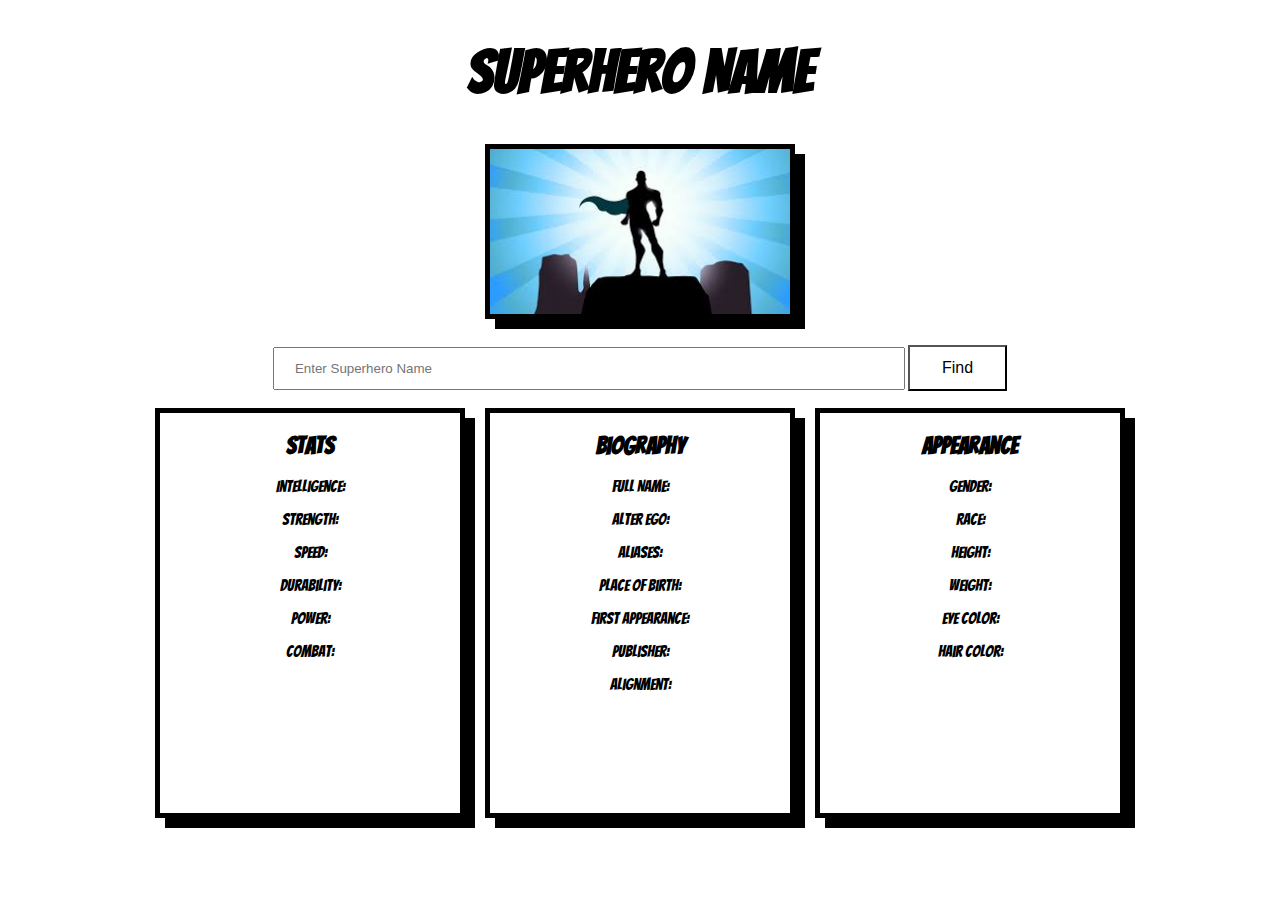
<file: superhero-app/index.html>
<!DOCTYPE html>
<html lang="en-US">

<head>
    <meta charset="UTF-8">
    <meta name="viewport" content="width=device-width, initial-scale=1.0" />
    <link rel="stylesheet" href="styles.css">
    <script src="app.js"></script>
    <style>
        @import url('https://fonts.googleapis.com/css2?family=Bangers&family=Roboto:ital,wght@0,100..900;1,100..900&display=swap');
        </style>
    <title>Superhero App</title>
</head>

<body>
    
    <h1 id="superheroName">Superhero Name</h1>

    <div class="imageBox"><img id="image" src="[data-uri]"></image>
    
    </div>
    <br>
    <input type="text" id="heroName" name="shsearch" placeholder="Enter Superhero Name">
    <button id="searchButton" onclick="getSuperheroByName(document.getElementById('heroName').value)">Find</button>

    <div class="row">
    <div id="stats" class="column">
        <h2 id="statsHeading">Stats</h2>
        <p id="intelligence">Intelligence:</p>
        <p id="strength">Strength:</p>
        <p id="speed">Speed:</p>
        <p id="durability">Durability:</p>
        <p id="power">Power:</p>
        <p id="combat">Combat:</p>
    </div>

    <div id="biography" class="column">
        <h2 id="biographyHeading">Biography</h2>
        <p id="full-name">Full Name:</p>
        <p id="alter-egos">Alter Ego:</p>
        <p id="aliases">Aliases:</p>
        <p id="place-of-birth">Place of Birth:</p>
        <p id="first-appearance">First Appearance:</p>
        <p id="publisher">Publisher:</p>
        <p id="alignment">Alignment:</p>
    </div>

    <div id="appearance" class="column">
        <h2 id="appearanceHeading">Appearance</h2>
        <p id="gender">Gender:</p>
        <p id="race">Race:</p>
        <p id="height">Height:</p>
        <p id="weight">Weight:</p>
        <p id="eye-color">Eye Color:</p>
        <p id="hair-color">Hair Color:</p>
    </div>
</div>


</body>

</html>
</file>
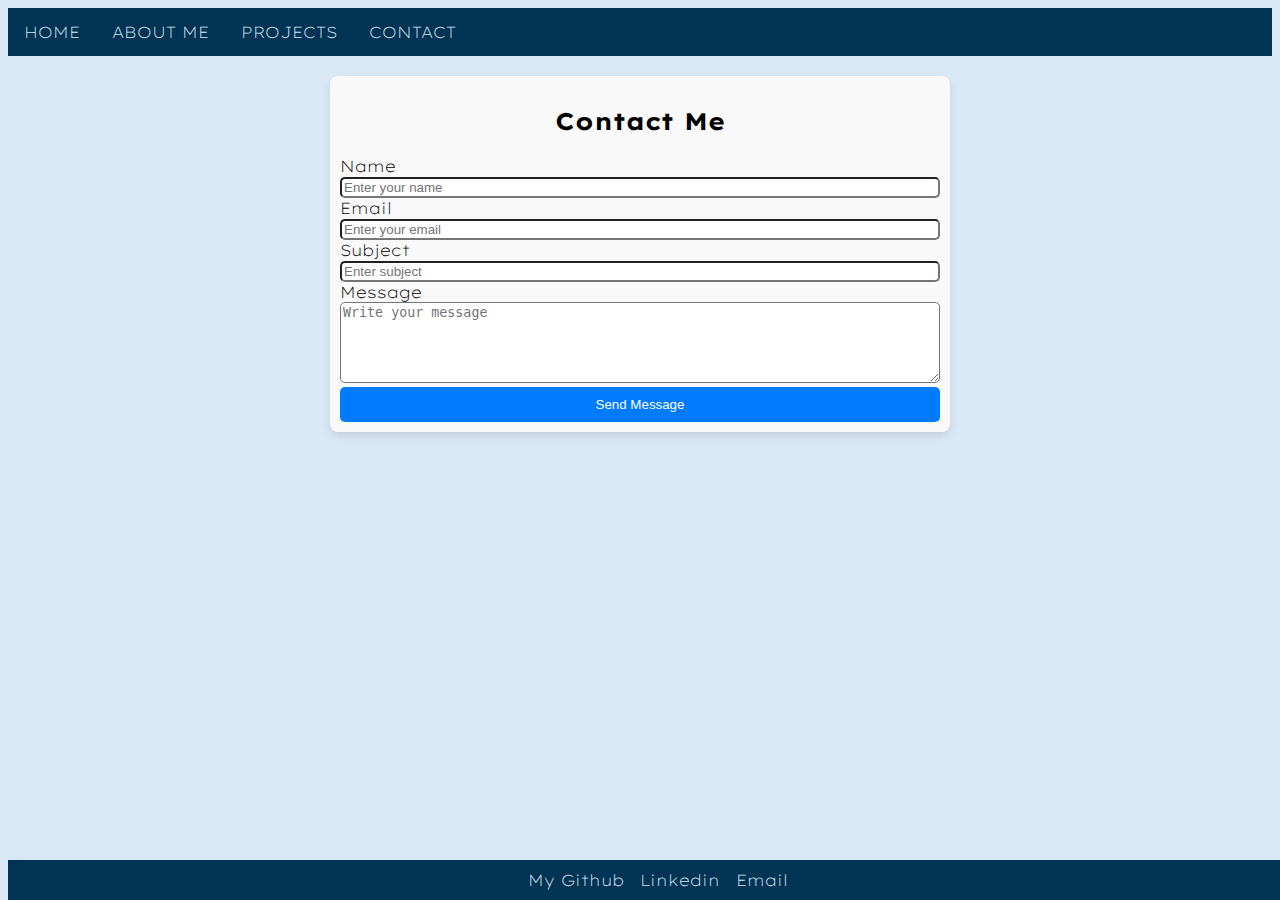
<file: contact.html>
<!DOCTYPE html>
<html lang="en-US">

<head>
    <meta charset="UTF-8">
    <meta name="viewport" content="width=device-width, initial-scale=1.0" />
    <link rel="stylesheet" href="style.css">
    <style>
        @import url('https://fonts.googleapis.com/css2?family=Bangers&family=Lexend+Exa:wght@100..900&family=Roboto:ital,wght@0,100..900;1,100..900&display=swap');
    </style>
    <script src="app.js"></script>

    <script src="https://cdn.jsdelivr.net/npm/bootstrap@5.3.0-alpha1/dist/js/bootstrap.bundle.min.js"></script>
    <title>Contact- Portfolio</title>
</head>

<body class="lexend-exa">
    <header>
        <nav>

            <div class="nav-bar">
                <ul class="navbar-nav">
                    <div class="hamburger-menu">
                        <span class="line"></span>
                        <span class="line"></span>
                        <span class="line"></span>
                    </div>
                    <div class="aMenu">
                        <li class="home">
                            <a class="home-link" href="index.html">Home</a>
                        </li>
                        <li class="about-me">
                            <a class="about-me-link" href="about-me.html">About Me</a>
                        </li>
                        <li class="projects">
                            <a class="projects-link" href="projects.html">Projects</a>
                        </li>
                        <li class="Contact">
                            <a class="contact-link" href="contact.html">Contact</a>
                        </li>
                    </div>
                </ul>

            </div>


        </nav>
    </header>
    <section class="contact-body">
        <div class="container my-5">
            <div class="contact-form">
                <h2>Contact Me</h2>
                <form action="submit-form.php" method="POST">
                    <div class="form-group">
                        <label for="name">Name</label>
                        <input type="text" id="name" class="form-control" name="name" required placeholder="Enter your name">
                    </div>
                    <div class="form-group">
                        <label for="email">Email</label>
                        <input type="email" id="email" class="form-control" name="email" required placeholder="Enter your email">
                    </div>
                    <div class="form-group">
                        <label for="subject">Subject</label>
                        <input type="text" id="subject" class="form-control" name="subject" required placeholder="Enter subject">
                    </div>
                    <div class="form-group">
                        <label for="message">Message</label>
                        <textarea id="message" class="form-control" name="message" rows="5" required placeholder="Write your message"></textarea>
                    </div>
                    <button type="submit">Send Message</button>
                </form>
            </div>
        </div>
    
      
    </body>
    </html>
    </section>
    <footer>
        <a href="https://github.com/aidanschooley">My Github</a>
        <a href="https://www.linkedin.com/in/aidanschooley/">Linkedin</a>
        <a href="mailto:schooleyaidan7@gmail.com">Email</a>
    </footer>
</body>

</html>
</file>
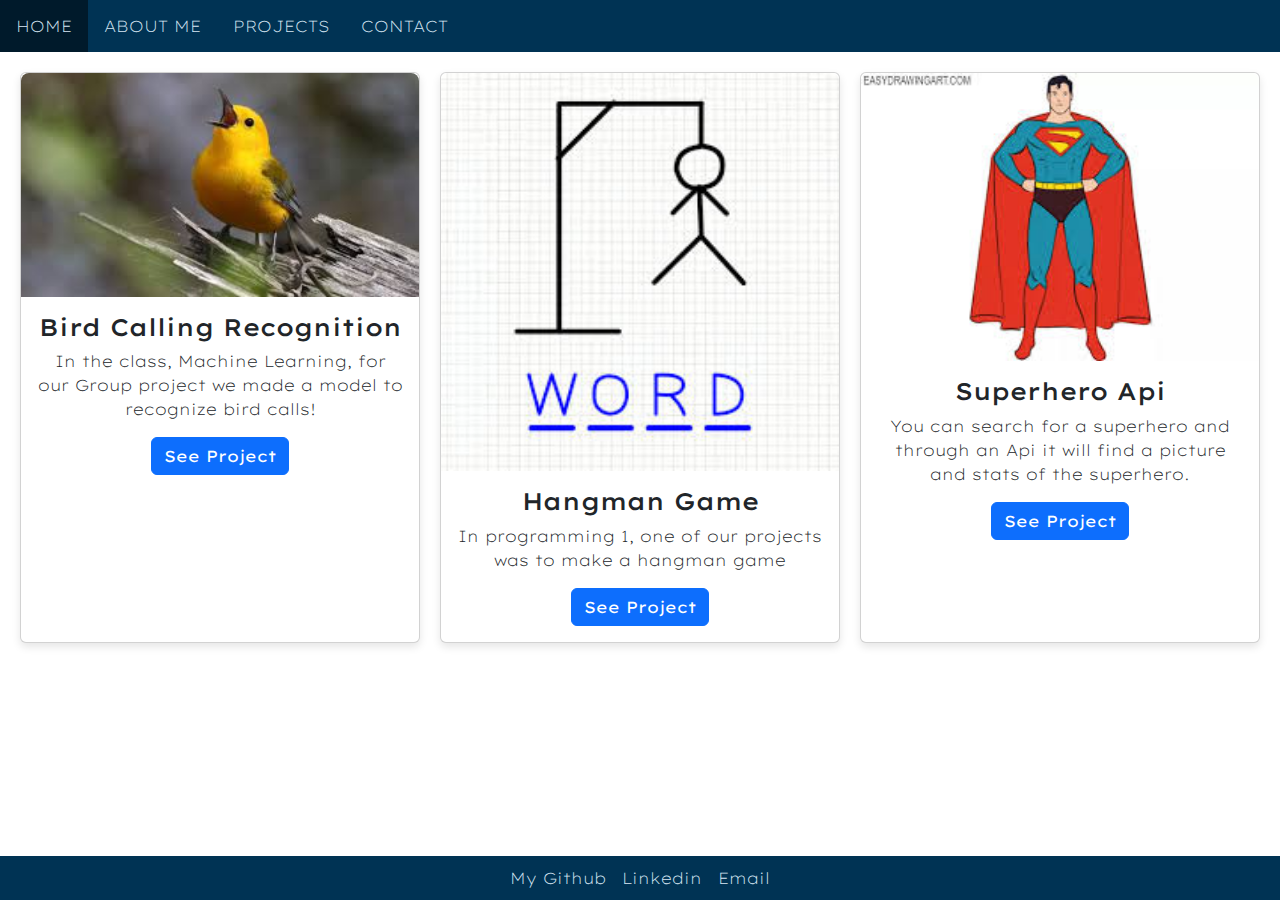
<file: projects.html>
<!DOCTYPE html>
<html lang="en-US">

<head>
    <meta charset="UTF-8">
    <meta name="viewport" content="width=device-width, initial-scale=1.0" />
    <link rel="stylesheet" href="style.css">
    <style>
        @import url('https://fonts.googleapis.com/css2?family=Bangers&family=Lexend+Exa:wght@100..900&family=Roboto:ital,wght@0,100..900;1,100..900&display=swap');
    </style>
    <script src="app.js"></script>
    <link href="https://cdn.jsdelivr.net/npm/bootstrap@5.3.3/dist/css/bootstrap.min.css" rel="stylesheet">
    <title>Project- Portfolio</title>
</head>

<body class="lexend-exa">
    <header>
        <nav>

            <div class="nav-bar">
                <ul class="navbar-nav">
                    <div class="hamburger-menu">
                        <span class="line"></span>
                        <span class="line"></span>
                        <span class="line"></span>
                    </div>
                    <div class="aMenu">
                        <li class="home">
                            <a class="home-link" href="index.html">Home</a>
                        </li>
                        <li class="about-me">
                            <a class="about-me-link" href="about-me.html">About Me</a>
                        </li>
                        <li class="projects">
                            <a class="projects-link" href="projects.html">Projects</a>
                        </li>
                        <li class="Contact">
                            <a class="contact-link" href="contact.html">Contact</a>
                        </li>
                    </div>
                </ul>

            </div>


        </nav>
    </header>
    <section class="projects-body">
        <div class="card project-card" style="width:400px">
            <img class="card-img-top"
                src="[data-uri]"
                alt="Bird Calling Recognition">
            <div class="card-body">
                <h4 class="card-title">Bird Calling Recognition</h4>
                <p class="card-text">In the class, Machine Learning, for our Group project we made a model to recognize
                    bird calls!
                <p>
                    <a href="FinalProject.ipynb" class="btn btn-primary">See Project</a>
            </div>
        </div>
        <div class="card project-card" style="width:400px">
            <img class="card-img-top"
                src="[data-uri]"
                alt="Hangman">
            <div class="card-body">
                <h4 class="card-title">Hangman Game</h4>
                <p class="card-text">In programming 1, one of our projects was to make a hangman game</p>
                <a href="hangman.ipynb" class="btn btn-primary">See Project</a>
            </div>
        </div>
        <div class="card project-card" style="width:400px">
            <img class="card-img-top"
                src="[data-uri]"
                alt="Superhero">
            <div class="card-body">
                <h4 class="card-title">Superhero Api</h4>
                <p class="card-text">You can search for a superhero and through an Api it will find a picture and stats of
                    the superhero.</p>
                <a href="\superhero-app" class="btn btn-primary">See Project</a>
            </div>
        </div>
       
        </div>
    </section>
    <footer>
        <a href="https://github.com/aidanschooley">My Github</a>
        <a href="https://www.linkedin.com/in/aidanschooley/">Linkedin</a>
        <a href="mailto:schooleyaidan7@gmail.com">Email</a>
    </footer>
</body>

</html>
</file>
<file: superhero-app/styles.css>
.column {

    background-color: white;
    border: 5px solid black;
    box-shadow: 10px 10px;
    margin: 10px;
  }
  
  /* Clear floats after the columns */
   .row{
    display: flex;
    justify-content: center;
    
  }


  body{
    background-image: url("https://img.freepik.com/free-vector/comic-abstract-blue-background_225004-669.jpg");
    background-repeat: no-repeat;
    background-size: cover;
    text-align: center;
    font-family: "Bangers", sans-serif;
  }
  #stats{
    width: 300px;
    height: 400px;
    
  }
  #biography{
    width: 300px;
    height: 400px;
  }
  #appearance{
    width: 300px;
    height: 400px;
  }

h1 {
    font-weight: 1000;
    font-size: 60px;
}

input{
    width: 50%;
    padding: 12px 20px;
    margin: 8px 0;
    box-sizing: border-box;
}
label{
    font-size: 30px;
    width: 50%;
    padding: 12px 20px;
    margin: 8px 0;
}
img{
    border: 5px solid black;
    box-shadow: 10px 10px;
    max-width: 300px;
    height: auto;

}
#searchButton {
    background-color: white;
    padding: 12px 32px;
    text-align: center;
    text-decoration: none;
    display: inline-block;
    font-size: 16px;
  }
</file>
<file: style.css>
nav{
    text-align: center;
  }
 .navbar-nav {
    list-style-type: none;
    margin: 0;
    padding: 0;
    overflow: hidden;
    background-color: #003354;
  }
  
  .navbar-nav li {
    float: left;
  }
  
  .navbar-nav li a {
    display: block;
    color: #D9E8F5;
    text-align: center;
    padding: 14px 16px;
    text-decoration: none;
    text-transform: uppercase;
  }
  .navbar-nav li a:hover {
    background-color: #001a2b;
  }
  body{
    background-color: #D9E8F5;
  }
  .lexend-exa {
    font-family: "Lexend Exa", sans-serif;
    font-optical-sizing: auto;
    font-weight: 200;
    font-style: normal;
  }
  .portfolio-picture{
    width: 300px;
  }

  @media only screen and (max-width: 1000px) {
    nav {
        flex-direction: row;
        flex-wrap: wrap;
        margin-left: 0;
        margin-right: 0;
        

    }

    nav ul {
        display: block;
    }
    nav ul:last-child {
        width: 100%;
        flex-basis: 100%;
    }
    nav ul li {
        margin-bottom: 0;
        width: 100%;
        text-align: right;
        padding: 0.5em;

  }
  .aMenu{
    display: none;
  }
  .line {
    display: block;
    width: 30px;
    height: 5px;
    background-color: #D9E8F5;
    margin: 5px 5px;
  }
  .hamburger-menu {
    cursor: pointer;
    float: right;
    padding: 5px;
  }
}

@media only screen and (min-width: 1000px) {
    .aMenu{
        display: block !important;
      }
     
}

footer{
  background-color: #003354;

    position: fixed;
    bottom: 0;
    width: 100%;
    text-decoration: none;
    color: #D9E8F5;
    text-align: center;
    padding: 10px;

}
footer a{
  color: #D9E8F5;
  padding: 5px;
  text-decoration: none;
  margin:0;
}
footer a:hover{
  background-color: #001a2b;
}
.name-title{
  font-size: 5vw;

}
.bio-title{
  font-size: 2vw;

}
.main-body {
  display: flex;
  align-items: center; 
  justify-content: space-between; 
  width: 100%;
  margin-top:100px;
}

.main-bio {
  width: 50%; 
  text-align: center;
}

.image-div {
  width: 50%; 
  display: flex;
  justify-content: center; 
  position: relative; 
}

.portfolio-picture {
  border: 10px solid #003354;
  padding: 10px;
  max-width: 100%;
  max-height: 100%;
  width: 500px;
}
.about-me-body{
  margin: 20px;
}
.skills {
  display: flex;
  justify-content: center;
  padding: 20px;
}

.skills-grid {
  display: grid;
  grid-template-columns: repeat(auto-fit, minmax(250px, 1fr)); 
  gap: 20px; 
  max-width: 1200px; 
  width: 100%;
}

.card {
  border: 1px solid #ddd;
  border-radius: 8px;
  box-shadow: 2px 2px 10px rgba(0, 0, 0, 0.1);
  text-align: center;
  overflow: hidden;
}

.card-img-top {
  width: 100%;
  height: auto;
}

.card-body {
  padding: 15px;
}
.card img{
  width: 100%; 
    height: 200px; 
    object-fit: cover; 
}
.goals{
  list-style-position: inside; 
    text-align: center; 
    padding: 0;
}

.button {
  background-color: #01263e; 
  border: none;

  padding: 12px 28px; 
  font-size: 18px;
  font-weight: bold;
  text-align: center;
  text-decoration: none;
  display: inline-block;
  border-radius: 8px; 
  cursor: pointer;
  box-shadow: 0px 4px 6px rgba(0, 0, 0, 0.1); 
  margin: 10px
}

button:hover {
  background-color: #0278c9; 

}


.button-link{
  text-decoration: none;
  color: white;
  font-weight: bold;

}

.link a:hover {
  color: #0278c9;
  text-decoration: underline;
}
.links{
  display: flex;
  justify-content: center; 
  align-items: center;
  margin: 50px 0; 
}
.projects-body {
  display: flex;
  flex-wrap: wrap; 
  justify-content: space-between; 
  gap: 20px; 
  padding: 20px;
}

.project-card {
  width: 100%; 
  max-width: 400px; 
  margin-bottom: 20px; 
  border-radius: 8px;
  box-shadow: 0 4px 8px rgba(0, 0, 0, 0.1);
}

.project-card img {
  width: 100%;
  height: auto;
  border-radius: 8px 8px 0 0;
}

@media (min-width: 768px) {
  .project-card{
      width: 30%; 
  }
}
.contact-form {
  max-width: 600px;
  margin: 0 auto;
  padding: 10px;
  background-color: #f9f9f9;
  border-radius: 8px;
  box-shadow: 0 4px 8px rgba(0, 0, 0, 0.1);
}
.contact-form h2 {
  text-align: center;

}
.contact-form .form-control {
  border-radius: 5px;
}
.contact-form button {
  background-color: #007bff;
  color: white;
  border: none;
  border-radius: 5px;
  padding: 10px 20px;
  width: 100%;
}
.contact-form button:hover {
  background-color: #0056b3;
}
.contact-form .form-control {
  width: 100%; 
  border-radius: 5px;
  box-sizing: border-box; 
}
.contact-body{
  margin-top: 20px;
}
</file>
